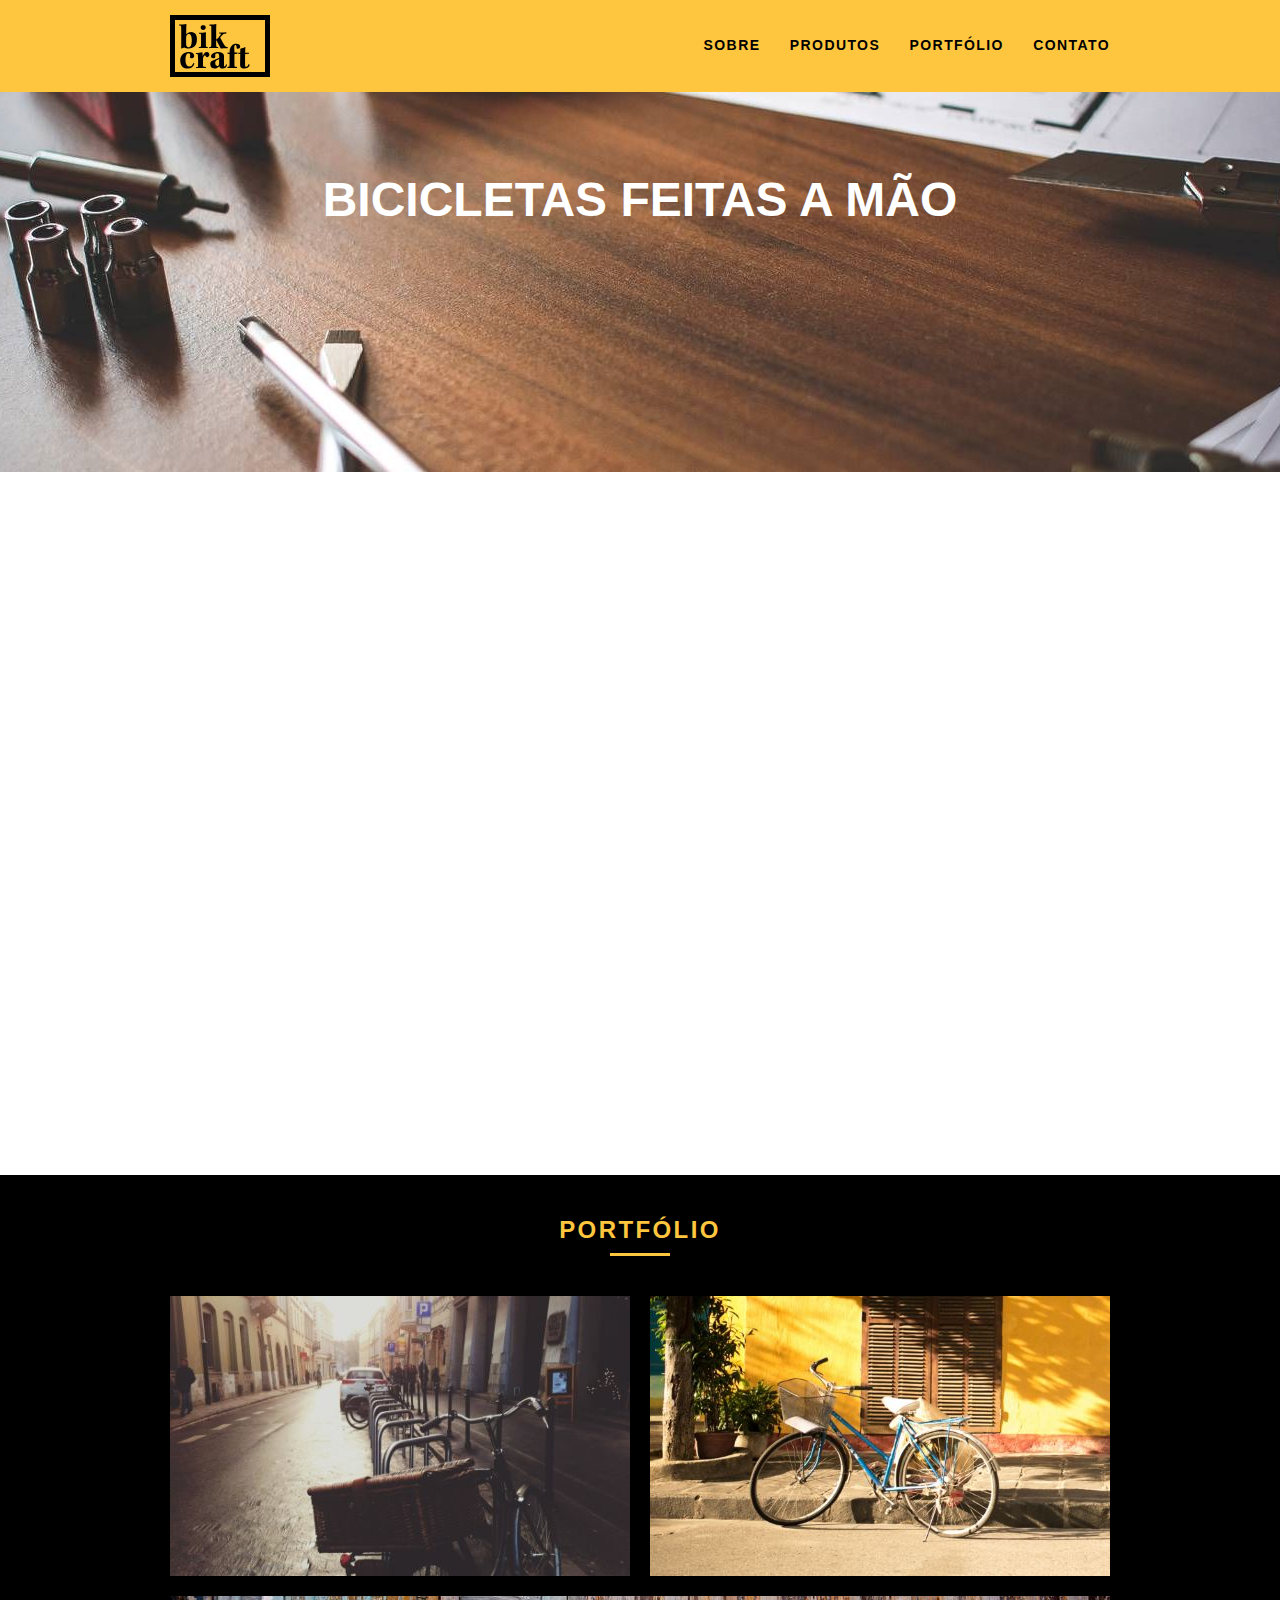
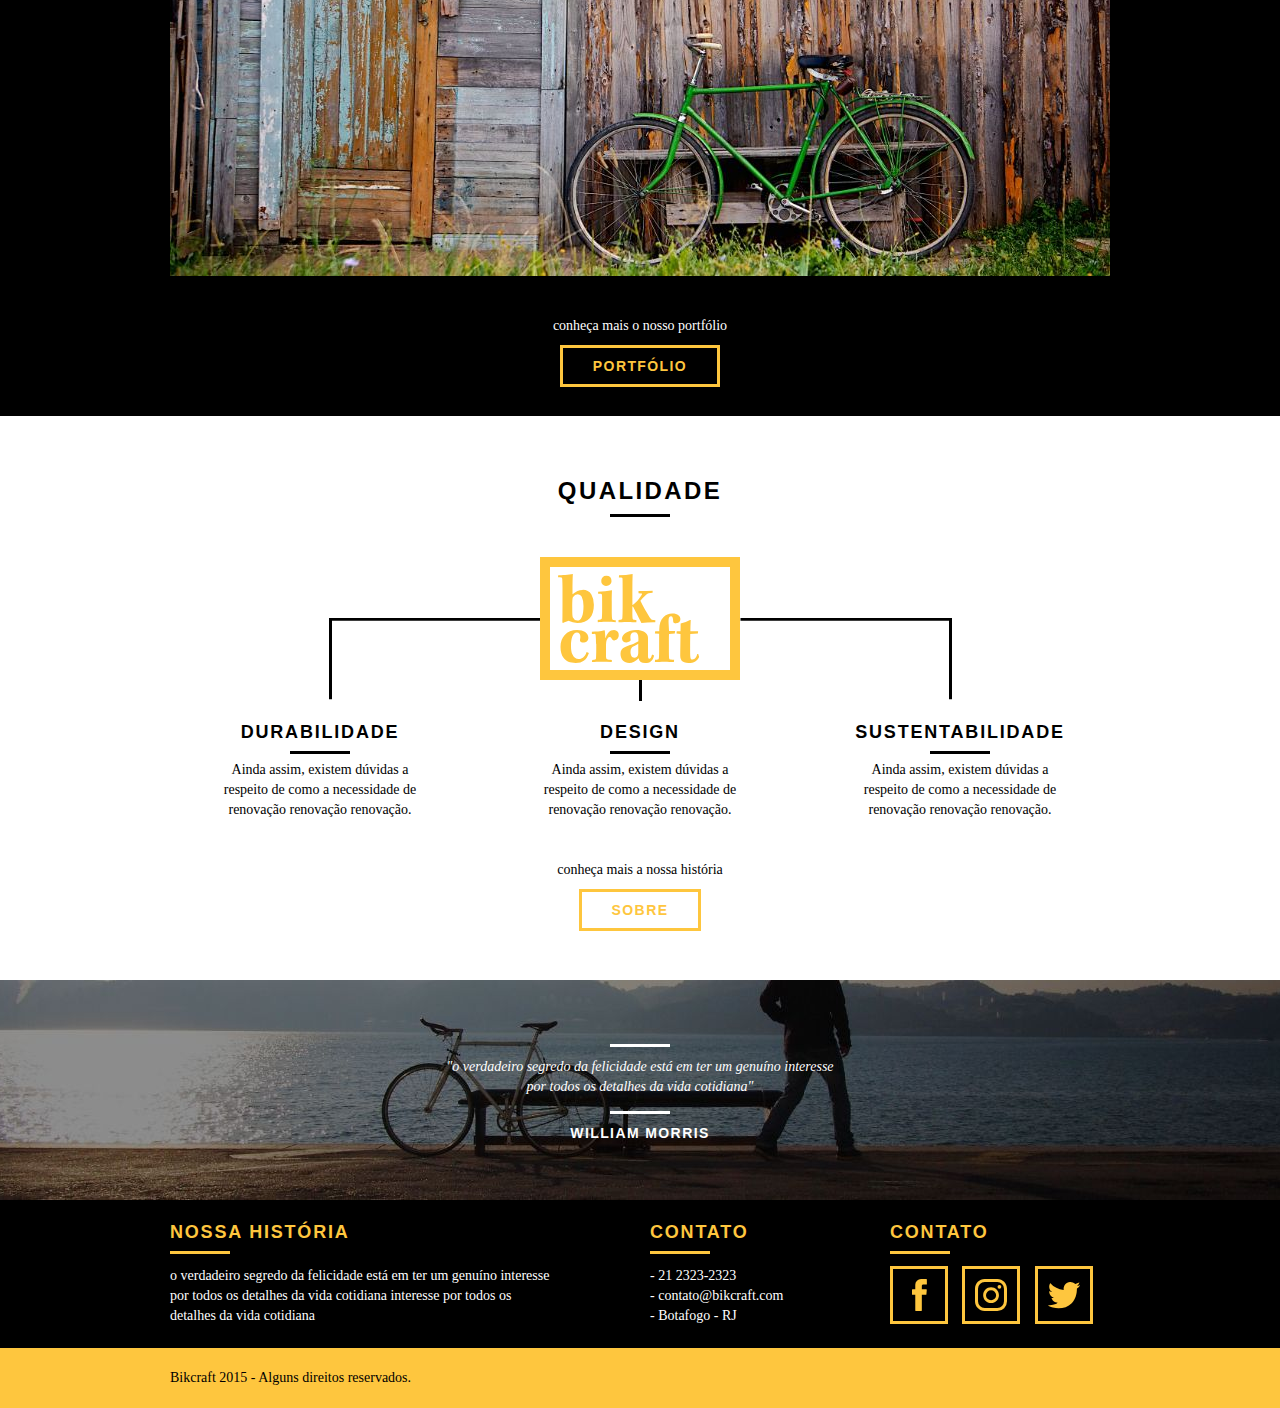
<file: index.html>
<!doctype html>

<html lang="pt-br">

	<head>
		<meta charset="utf-8">
		<title>Bikcraft - Bicicletas Personalizadas - Uberlândia MG.</title>
		<meta name="description" content="Compre a sua bicicleta personalizada na Bikcraft. Possuímos modelos Passeio, Retrô e Esporte.">

<!-- facilitar SEO, compartilhamento por link (principalmente facebook)-->
		<meta property="og:type" content="website"/>
		<meta property="og:title" content="Bikcraft - Bicicletas Personalizadas - Uberlândia MG."/>
		<meta property="og:description" content="Compre a sua bicicleta personalizada na Bikcraft. Possuímos modelos Passeio, Retrô e Esporte."/>
		<meta property="og:url" content="http://bikcraft.com"/>
		<meta property="og:image" content="http://bikcraft.com/img/og-image.png"/>
<!-- facilitar SEO, compartilhamento por link (principalmente facebook)-->

		<meta name="viewport" content="width=device-width, initial-scale=1">

		<link rel="shortcut icon" href="favicon.ico">		

		<link type="text/css" rel="stylesheet" href="css/style.css">	
		<script>document.documentElement.classList.add("js");</script>

	</head>
	
	<body> 
		
		<header class="header">
			<div class="container">
				<a href="index.html" class="grid-4">
					<img src="img/redes-sociais/bikcraft.svg" alt="Bikcraft">
				</a>
				
				<nav class="header_menu grid-12">
					<ul>
						<li><a href="sobre.html"> Sobre </a></li>
						<li><a href="produtos.html"> Produtos </a></li>
						<li><a href="portfolio.html"> Portfólio </a></li>
						<li><a href="contato.html"> Contato </a></li>
					</ul>
				</nav>			
			</div>			
		</header>
		
		<section class="introducao">
			<div class="container">
				<h1 data-anime="400" class="fadeInDown"> Bicicletas feitas a mão </h1>
				<blockquote data-anime="800" class="fadeInDown quote-externo">
					<p> "não tenha nada em sua casa que você não considere útil ou acredita ser bonito" </p>
					<cite> WILLIAM MORRIS </cite>
				</blockquote>
				<a data-anime="1200" href="produtos.html" class="btn"> Orçamento </a>
			</div>
		</section>
<!--		Fecha Introdução -->
		
		<section class="produtos container fadeInDown" data-anime="1600">
			<h2 class="subtitulo">Produtos</h2>
			
			<ul class="produtos_lista">
				<li class="grid-1-3">
					<div class="produtos_icone">
						<img src="img/produtos/passeio.svg" alt="Bikcraft Passeio">
					</div>
					<h3>Passeio</h3>
					<p>Ainda assim, existem dúvidas a respeito de como a necessidade de renovação.</p>
				</li>
			</ul>
			
			<ul class="produtos_lista">
				<li class="grid-1-3">
					<div class="produtos_icone">
						<img src="img/produtos/esporte.svg" alt="Bikcraft Esporte">
					</div>
					<h3>Esporte</h3>
					<p>Ainda assim, existem dúvidas a respeito de como a necessidade de renovação.</p>
				</li>
			</ul>
			
			<ul class="produtos_lista">
				<li class="grid-1-3">
					<div class="produtos_icone">
						<img src="img/produtos/retro.svg" alt="Bikcraft Retro">
					</div>
					<h3>Retro</h3>
					<p>Ainda assim, existem dúvidas a respeito de como a necessidade de renovação.</p>
				</li>
			</ul>
			
			<div class="call">
				<p>clique aqui e veja os detalhes dos produtos.</p>
				<a href="produtos.html" class="btn btn-preto">Produtos</a>
			</div>			
		</section>
<!--		Fecha produtos -->
		
		<section class="portfolio">
			<div class="container">
				<h2 class="subtitulo">Portfólio</h2>
				<ul class="portfolio_lista">
					<li class="grid-8"><img src="img/portfolio/retro.jpg" alt="Bicicleta Retro"></li>
					<li class="grid-8"><img src="img/portfolio/passeio.jpg" alt="Bicicleta Passeio"></li>
					<li class="grid-16"><img src="img/portfolio/esporte.jpg" alt="Bicicleta Esporte"></li>
				</ul>
				<div class="call">
					<p>conheça mais o nosso portfólio</p>
					<a href="portfolio.html" class="btn">Portfólio</a>
				</div>	
			</div>		
		</section>
		
<!--		Fim do portfólio-->
		
		<section class="qualidade container">
			<h2 class="subtitulo">Qualidade</h2>
			<img src="img/redes-sociais/bikcraft-qualidade.svg" alt="Bikcraft">
			<ul class="qualidade_lista">
				<li class="grid-1-3">
					<h3>Durabilidade</h3>
					<p>Ainda assim, existem dúvidas a respeito de como a necessidade de renovação renovação renovação.</p>
				</li>
				<li class="grid-1-3">
					<h3>Design</h3>
					<p>Ainda assim, existem dúvidas a respeito de como a necessidade de renovação renovação renovação.</p>
				</li>
				<li class="grid-1-3">
					<h3>Sustentabilidade</h3>
					<p>Ainda assim, existem dúvidas a respeito de como a necessidade de renovação renovação renovação.</p>
				</li>				
			</ul>
			<div class="call">
				<p>conheça mais a nossa história</p>
				<a href="sobre.html" class="btn btn-preto">Sobre</a>
			</div>			
		</section>
		
		<div class="quebra">
			<blockquote class="quote-externo container">
				<p> "o verdadeiro segredo da felicidade está em ter um genuíno interesse por todos os detalhes da vida cotidiana" </p>
				<cite> WILLIAM MORRIS </cite>
			</blockquote>			
		</div>
		
		<footer>
			<div class="footer">
				<div class="container">
					<div class="grid-8 footer_historia">
						<h3>Nossa História</h3>
						<p>o verdadeiro segredo da felicidade está em ter um genuíno interesse por todos os detalhes da vida cotidiana interesse por todos os detalhes da vida cotidiana</p>
					</div>
					<div class="grid-4 footer_contato">
						<h3>Contato</h3>
						<ul>
							<li>- 21 2323-2323</li>
							<li>- contato@bikcraft.com</li>
							<li>- Botafogo - RJ</li>
						</ul>
					</div>
					<div class="grid-4 footer_redes">
						<h3>Contato</h3>
						<ul>
							<li><a href="http://www.facebook.com.br" target="_blank"><img src="img/redes-sociais/facebook.svg" alt="Facebook Bikcraft"></a></li>
							<li><a href="http://www.facebook.com.br" target="_blank"><img src="img/redes-sociais/instagram.svg" alt="Instagram Bikcraft"></a></li>
							<li><a href="http://www.facebook.com.br" target="_blank"><img src="img/redes-sociais/twitter.svg" alt="Twitter Bikcraft"></a></li>
						</ul>						
					</div>
				</div>
			</div>
			
			<div class="copy">
				<div class="container">
					<p class="grid-16">Bikcraft 2015 - Alguns direitos reservados.</p>
				</div>
			</div>
		</footer>
				
		<script src="js/simple-anime.js"></script>		
		<script src="js/script.js"></script>		
	
	</body>

</html>
</file>
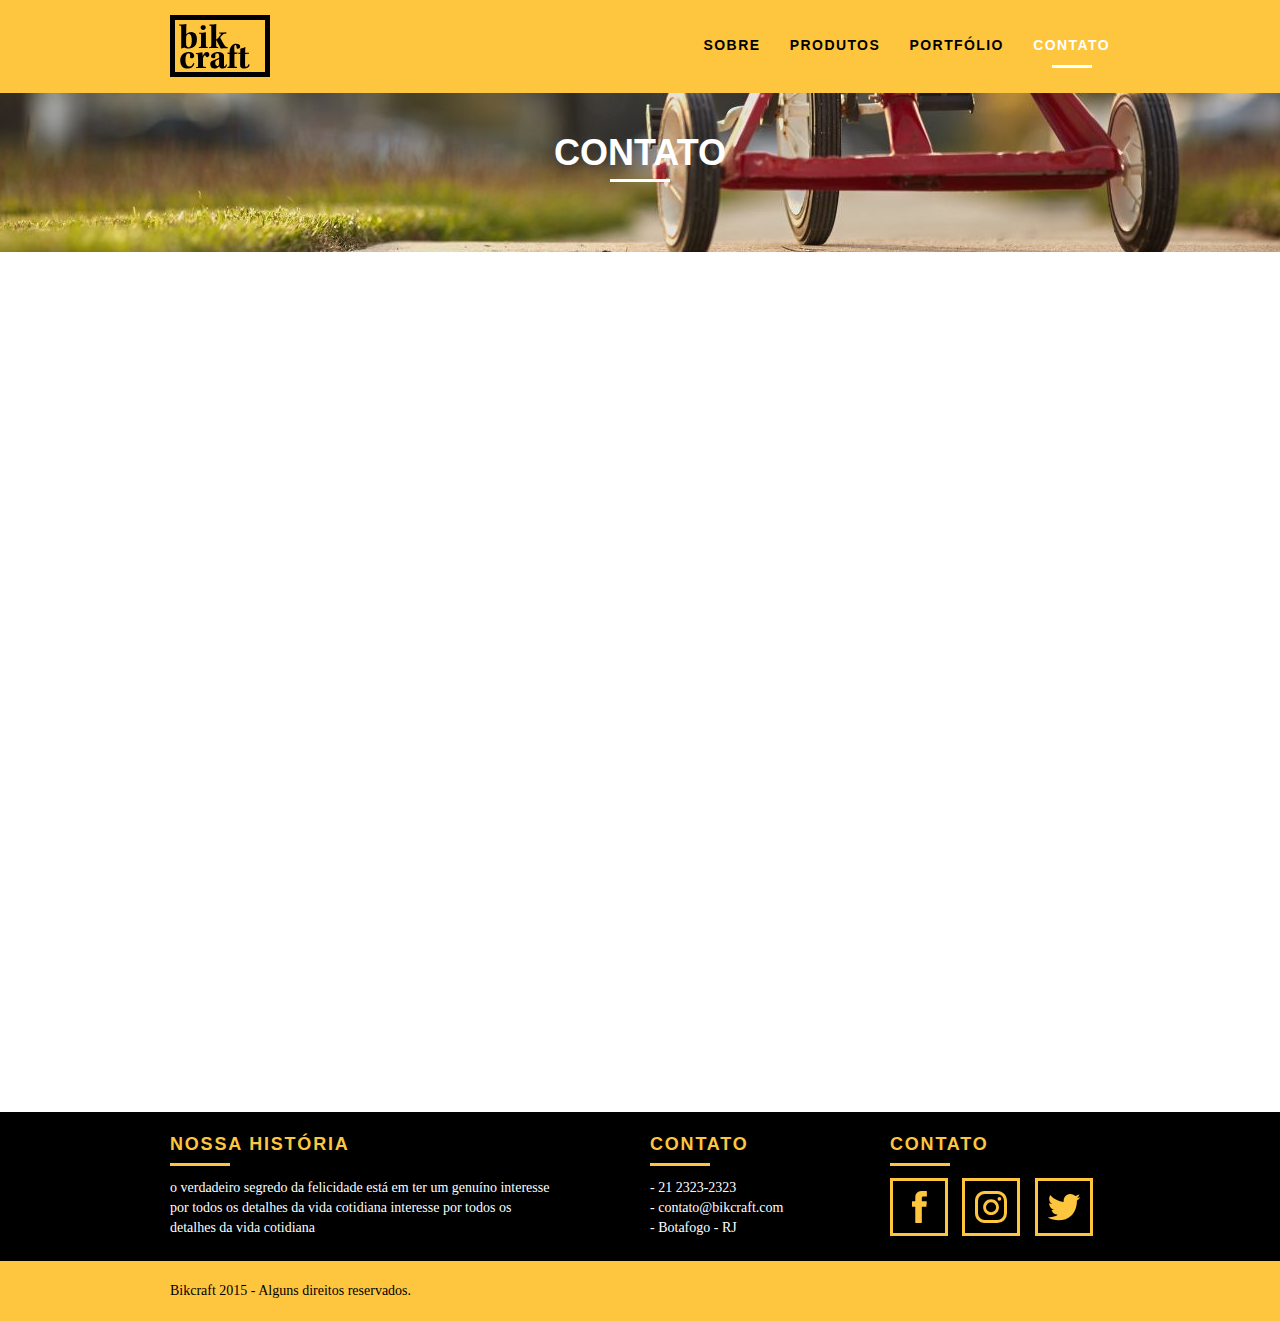
<file: contato.html>
<!doctype html>

<html lang="pt-br">

	<head>
		<meta charset="utf-8">
		<meta name="description" content="Bikcraft">
		<title>Bikcraft - Contato - 21 9999-9999</title>

		<!-- facilitar SEO, compartilhamento por link (principalmente facebook)-->
		<meta property="og:type" content="website"/>
		<meta property="og:title" content="Bikcraft - Contato - 21 9999-9999"/>
		<meta property="og:description" content="Compre a sua bicicleta personalizada na Bikcraft. Possuímos modelos Passeio, Retrô e Esporte."/>
		<meta property="og:url" content="http://bikcraft.com/contato.html"/>
		<meta property="og:image" content="http://bikcraft.com/img/og-image.png"/>
		<!-- facilitar SEO, compartilhamento por link (principalmente facebook)-->

		<meta name="viewport" content="width=device-width, initial-scale=1">

		<link rel="shortcut icon" href="favicon.ico">	


		<link type="text/css" rel="stylesheet" href="css/style.css">
		<script>document.documentElement.classList.add("js");</script>
	</head>
	
	<body>
		
		<header class="header">
			<div class="container">
				<a href="index.html" class="grid-4">
					<img src="img/redes-sociais/bikcraft.svg" alt="Bikcraft">
				</a>
				
				<nav class="header_menu grid-12">
					<ul>
						<li><a href="sobre.html"> Sobre </a></li>
						<li><a href="produtos.html"> Produtos </a></li>
						<li><a href="portfolio.html"> Portfólio </a></li>
						<li><a href="contato.html" class="menu_ativo"> Contato </a></li>
					</ul>
				</nav>			
			</div>			
		</header>
		
		<section class="introducao-interna interna_contato">
			<div class="container">
				<h1 data-anime="400" class="fadeInDown"> Contato </h1>
				<p data-anime="800" class="fadeInDown">Tire as suas dúvidas com a gente.</p>				
			</div>
		</section>
<!--		Fecha Introdução -->
<!--		Formulário -->
		<section class="contato container fadeInDown" data-anime="1200">			
			<form id="form_orcamento" method="post" action="./enviar.php" class="contato_form grid-8 formphp">
			<!-- ou action="./enviar-sendgrid.php"-->
				<label for="nome">Nome</label>
				<input type="text" id="nome" name="nome" required>
				<label for="email">E-mail</label>
				<input type="email" id="email" name="email" required>
				<label for="telefone">Telefone</label>
				<input type="text" id="telefone" name="telefone">

				<label class="nao-aparece">Se você não é um robô, deixe em branco.</label>
				<input type="text" class="nao-aparece" name="leaveblank"> 
				<label class="nao-aparece">Se você não é um robô, não mude este campo.</label>
				<input type="text" class="nao-aparece" name="dontchange" value="http://"> 

				<label for="mensagem">Mensagem</label>
				<textarea id="mensagem" name="mensagem" required></textarea>
				<button id="enviar" name="enviar" type="submit" class="btn btn-preto">Enviar</button>
			</form>
			<div class="contato_dados grid-8">
				<h3>Dados</h3>
				<span>+55 21 2323-2323</span>
				<span>orcamento@bikcraft.com</span>
				<span>Rua Ali Perto - Botafogo</span>
				<span>Rio de Janeiro - RJ - Brasil</span>
				<h3>Redes Sociais</h3>
				<ul>
					<li><a href="http://www.facebook.com.br" target="_blank"><img src="img/redes-sociais/facebook.svg" alt="Facebook Bikcraft"></a></li>
					<li><a href="http://www.facebook.com.br" target="_blank"><img src="img/redes-sociais/instagram.svg" alt="Instagram Bikcraft"></a></li>
					<li><a href="http://www.facebook.com.br" target="_blank"><img src="img/redes-sociais/twitter.svg" alt="Twitter Bikcraft"></a></li>
				</ul>							
			</div>
		</section>
<!--		Fecha formulário-->
<!--		Mapa-->
		
		<section class="container contato_mapa fadeInDown" data-anime="1600">
			<a href="http://google.com" target="_blank" class="grid-16"><img src="img/endereço-bikcraft.jpg" alt="Endereço Bikcraft"></a>
		</section>
				  
		
<!--	Início Footer	-->	
		
		<footer>
			<div class="footer">
				<div class="container">
					<div class="grid-8 footer_historia">
						<h3>Nossa História</h3>
						<p>o verdadeiro segredo da felicidade está em ter um genuíno interesse por todos os detalhes da vida cotidiana interesse por todos os detalhes da vida cotidiana</p>
					</div>
					<div class="grid-4 footer_contato">
						<h3>Contato</h3>
						<ul>
							<li>- 21 2323-2323</li>
							<li>- contato@bikcraft.com</li>
							<li>- Botafogo - RJ</li>
						</ul>
					</div>
					<div class="grid-4 footer_redes">
						<h3>Contato</h3>
						<ul>
							<li><a href="http://www.facebook.com.br" target="_blank"><img src="img/redes-sociais/facebook.svg" alt="Facebook Bikcraft"></a></li>
							<li><a href="http://www.facebook.com.br" target="_blank"><img src="img/redes-sociais/instagram.svg" alt="Instagram Bikcraft"></a></li>
							<li><a href="http://www.facebook.com.br" target="_blank"><img src="img/redes-sociais/twitter.svg" alt="Twitter Bikcraft"></a></li>
						</ul>						
					</div>
				</div>
			</div>
			
			<div class="copy">
				<div class="container">
					<p class="grid-16">Bikcraft 2015 - Alguns direitos reservados.</p>
				</div>
			</div>
		</footer>	

		<script src="js/simple-anime.js"></script>		
		<script src="js/simple-form.js"></script>		
		<script src="js/script.js"></script>	

	</body>
</html>
</file>
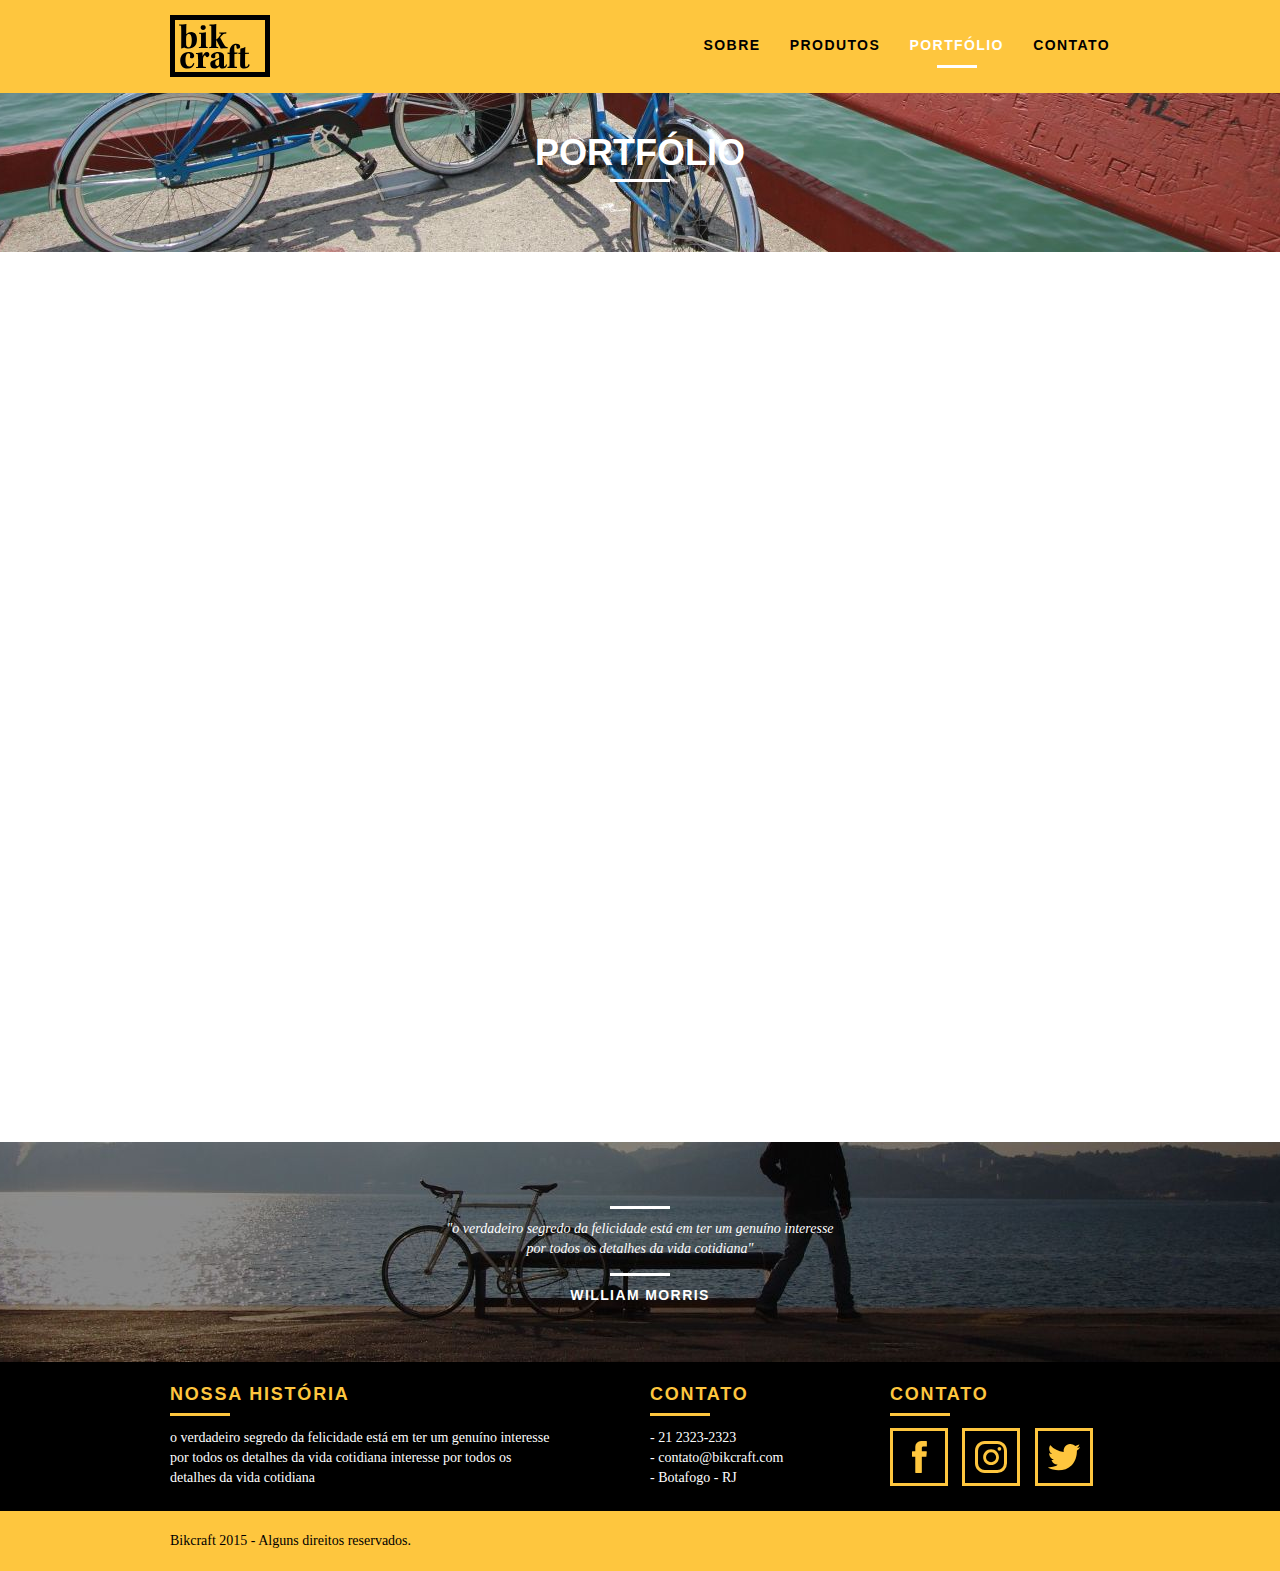
<file: portfolio.html>
<!doctype html>

<html lang="pt-br">

	<head>
		<meta charset="utf-8">
		<meta name="description" content="Bikcraft">
		<title> Bikcraft - Conheça o Portfólio de clientes. </title>

		<!-- facilitar SEO, compartilhamento por link (principalmente facebook)-->
		<meta property="og:type" content="website"/>
		<meta property="og:title" content="Bikcraft - Conheça o Portfólio de clientes."/>
		<meta property="og:description" content="Compre a sua bicicleta personalizada na Bikcraft. Possuímos modelos Passeio, Retrô e Esporte."/>
		<meta property="og:url" content="http://bikcraft.com/portfolio.html"/>
		<meta property="og:image" content="http://bikcraft.com/img/og-image.png"/>
		<!-- facilitar SEO, compartilhamento por link (principalmente facebook)-->

		<meta name="viewport" content="width=device-width, initial-scale=1">

		<link rel="shortcut icon" href="favicon.ico">	

		<link type="text/css" rel="stylesheet" href="css/style.css">	
		<script>document.documentElement.classList.add("js");</script>

	</head>
	
	<body>
		
		<header class="header">
			<div class="container">
				<a href="index.html" class="grid-4">
					<img src="img/redes-sociais/bikcraft.svg" alt="Bikcraft">
				</a>
				
				<nav class="header_menu grid-12">
					<ul>
						<li><a href="sobre.html"> Sobre </a></li>
						<li><a href="produtos.html"> Produtos </a></li>
						<li><a href="portfolio.html" class="menu_ativo"> Portfólio </a></li>
						<li><a href="contato.html"> Contato </a></li>
					</ul>
				</nav>			
			</div>			
		</header>
		
		<section class="introducao-interna interna_portfolio">
			<div class="container">
				<h1 data-anime="400" class="fadeInDown"> Portfólio </h1>
				<p data-anime="800" class="fadeInDown">conheça os projetos que amamos mostrar</p>				
			</div>
		</section>
<!--		Fecha Introdução -->
		
		<section class="container fadeInDown" data-slide="quote" data-anime="1200">

			<blockquote class="quote-portfolio">
					<p>"No mundo atual, a contínua expansão de nossa atividade cumpre um papel essencial na formulação da gestão inovadora da qual fazemos parte."</p>
					<cite>Bárbara Moss</cite>
			</blockquote>	

			<blockquote class="quote-portfolio">
				<p>"Nada melhor do que dar um rolê com a minha Bikcraft na orla. Essa é a minha companheira mais fiel, nunca me traiu e está sempre a minha disposição."</p>
				<cite>Jhony Rato</cite>
			</blockquote>	

				<blockquote class="quote-portfolio">
				<p>"Aqueles que ainda não possuem uma Bikcraft, não sabem o que estão perdendo. A precisão é absurda e a velocidade transcedental. Nunca vi nada igual."</p>
				<cite>Bernardo</cite>
			</blockquote>	

		</section>
		
		<section class="portfolio fadeInDown" data-anime="1600">
			<div class="container" data-slide="portfolio">
				<ul class="portfolio_lista">
					<li class="grid-8"><img src="img/portfolio/retro.jpg" alt="Bicicleta Retro"></li>
					<li class="grid-8"><img src="img/portfolio/passeio.jpg" alt="Bicicleta Passeio"></li>
					<li class="grid-16"><img src="img/portfolio/esporte.jpg" alt="Bicicleta Esporte"></li>
				</ul>
				<ul class="portfolio_lista">
					<li class="grid-8"><img src="img/portfolio/passeio.jpg" alt="Bicicleta Passeio"></li>
					<li class="grid-8"><img src="img/portfolio/retro.jpg" alt="Bicicleta Retro"></li>					
					<li class="grid-16"><img src="img/portfolio/esporte.jpg" alt="Bicicleta Esporte"></li>
				</ul>
			</div>		
		</section>
		
<!--		Fim do portfólio-->
		
		<div class="quebra">
			<blockquote class="quote-externo container">
				<p> "o verdadeiro segredo da felicidade está em ter um genuíno interesse por todos os detalhes da vida cotidiana" </p>
				<cite> WILLIAM MORRIS </cite>
			</blockquote>			
		</div>
		
		<footer>
			<div class="footer">
				<div class="container">
					<div class="grid-8 footer_historia">
						<h3>Nossa História</h3>
						<p>o verdadeiro segredo da felicidade está em ter um genuíno interesse por todos os detalhes da vida cotidiana interesse por todos os detalhes da vida cotidiana</p>
					</div>
					<div class="grid-4 footer_contato">
						<h3>Contato</h3>
						<ul>
							<li>- 21 2323-2323</li>
							<li>- contato@bikcraft.com</li>
							<li>- Botafogo - RJ</li>
						</ul>
					</div>
					<div class="grid-4 footer_redes">
						<h3>Contato</h3>
						<ul>
							<li><a href="http://www.facebook.com.br" target="_blank"><img src="img/redes-sociais/facebook.svg" alt="Facebook Bikcraft"></a></li>
							<li><a href="http://www.facebook.com.br" target="_blank"><img src="img/redes-sociais/instagram.svg" alt="Instagram Bikcraft"></a></li>
							<li><a href="http://www.facebook.com.br" target="_blank"><img src="img/redes-sociais/twitter.svg" alt="Twitter Bikcraft"></a></li>
						</ul>						
					</div>
				</div>
			</div>
			
			<div class="copy">
				<div class="container">
					<p class="grid-16">Bikcraft 2015 - Alguns direitos reservados.</p>
				</div>
			</div>
		</footer>

		<script src="js/simple-anime.js"></script>	
		<script src="js/simple-slide.js"></script>		
		<script src="js/script.js"></script>		
	
	</body>

</html>
</file>
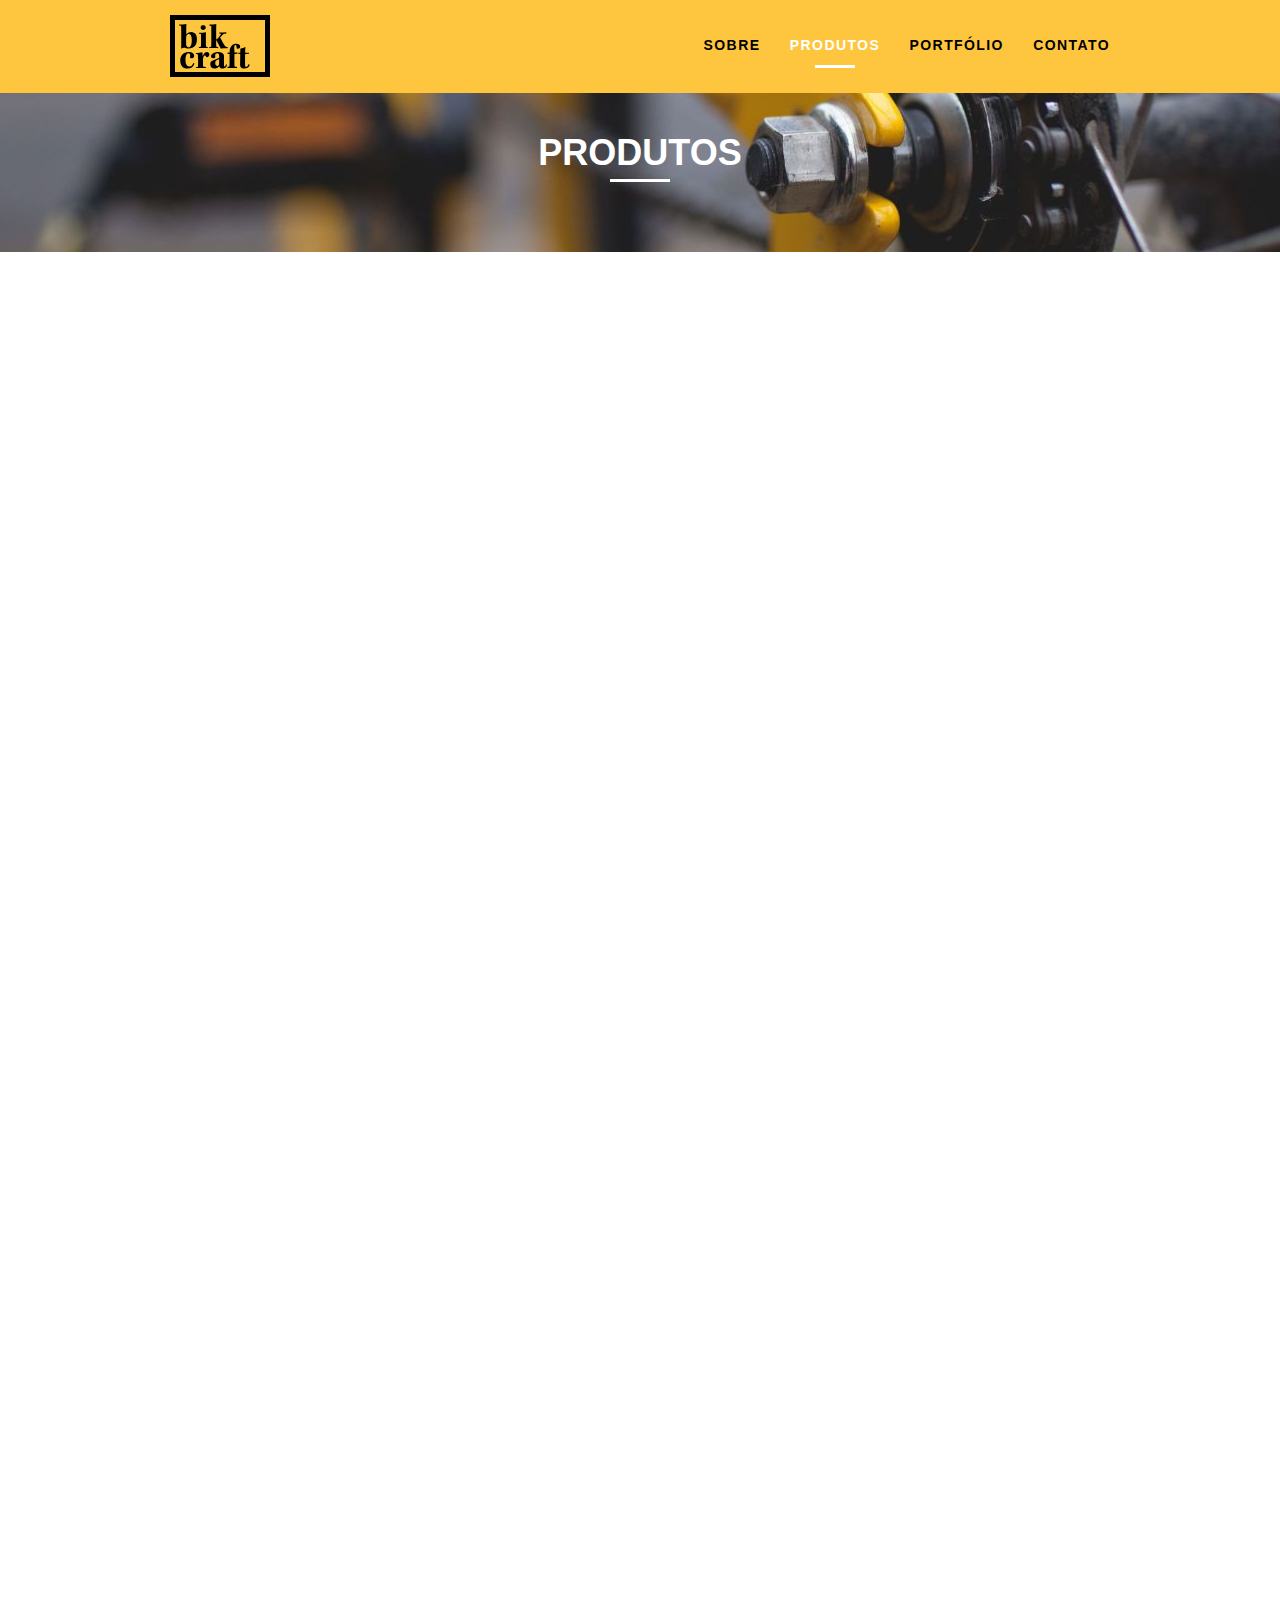
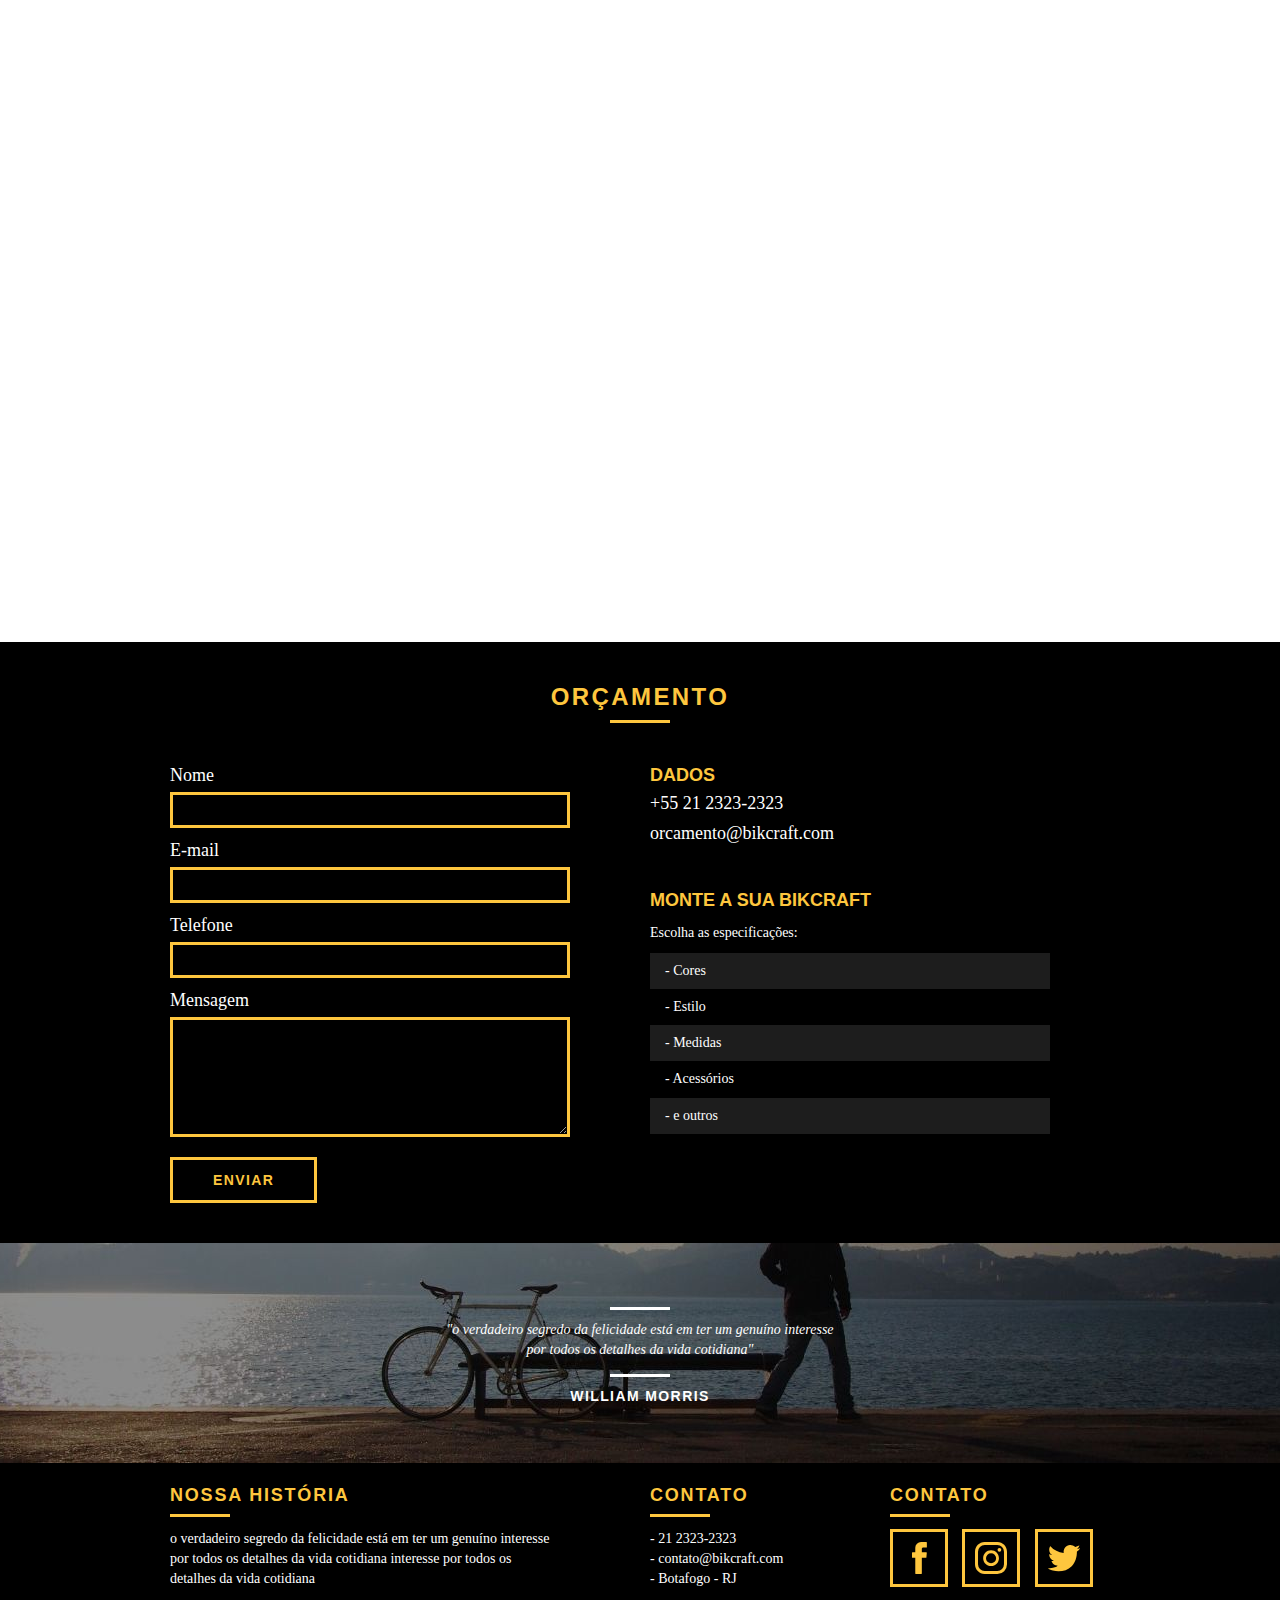
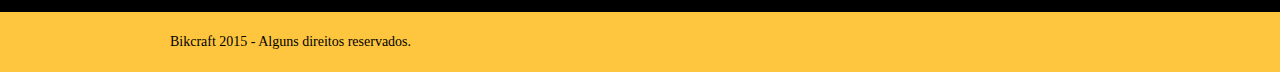
<file: produtos.html>
<!doctype html>

<html lang="pt-br">

	<head>
		<meta charset="utf-8">
		<meta name="description" content="Bikcraft">
		<title>Bikcraft - Conheça as linhas Passeio, Retrô e Esporte.</title>

		<!-- facilitar SEO, compartilhamento por link (principalmente facebook)-->
		<meta property="og:type" content="website"/>
		<meta property="og:title" content="Bikcraft - Conheça as linhas Passeio, Retrô e Esporte."/>
		<meta property="og:description" content="Compre a sua bicicleta personalizada na Bikcraft. Possuímos modelos Passeio, Retrô e Esporte."/>
		<meta property="og:url" content="http://bikcraft.com/produtos.html"/>
		<meta property="og:image" content="http://bikcraft.com/img/og-image.png"/>
		<!-- facilitar SEO, compartilhamento por link (principalmente facebook)-->

		<meta name="viewport" content="width=device-width, initial-scale=1">

		<link rel="shortcut icon" href="favicon.ico">	
		
		<link type="text/css" rel="stylesheet" href="css/style.css">
		<script>document.documentElement.classList.add("js");</script>
	</head>
	
	<body>
		
		<header class="header">
			<div class="container">
				<a href="index.html" class="grid-4">
					<img src="img/redes-sociais/bikcraft.svg" alt="Bikcraft">
				</a>
				
				<nav class="header_menu grid-12">
					<ul>
						<li><a href="sobre.html"> Sobre </a></li>
						<li><a href="produtos.html" class="menu_ativo"> Produtos </a></li>
						<li><a href="portfolio.html"> Portfólio </a></li>
						<li><a href="contato.html"> Contato </a></li>
					</ul>
				</nav>			
			</div>			
		</header>
		
		<section class="introducao-interna interna_produtos">
			<div class="container">
				<h1 data-anime="400" class="fadeInDown"> Produtos </h1>
				<p data-anime="800" class="fadeInDown">conheça todos os nossos produtos</p>				
			</div>
		</section>
<!--		Fecha Introdução -->
<!--		Abre produtos -->
		<section class="container produtos_item fadeInDown" data-anime="1200">
			<div class="grid-11">
				<img src="img/produtos/bikcraft-passeio-1.jpg" alt="Produtos Passeio Bikcraft">
				<h2>Passeio</h2>
			</div>
			<div class="grid-5 produtos_icone">
				<img src="img/produtos/passeio.svg" alt="ícone Passeio Bikcraft">
			</div>
			<div class="grid-8">
				<img src="img/produtos/bikcraft-passeio-2.jpg" alt="Produtos Passeio Bikcraft">
			</div>
			<div class="grid-8 produtos_info">
				<p>No mundo atual, a contínua expansão de nossa atividade cumpre um papel essencial na fórmula da gestão inovadora da qual fazemos parte inovadora da qual fazemos parte.</p>
				<ul>
					<li>Conforto</li>
					<li>Velocidade</li>
					<li>Design</li>
					<li>Versatilidade</li>
				</ul>
			</div>
		</section>
			
		<section class="container produtos_item fadeInDown" data-anime="1600">
			<div class="grid-11">
				<img src="img/produtos/bikcraft-esporte-1.jpg" alt="Produtos Esporte Bikcraft">
				<h2>Esporte</h2>
			</div>
			<div class="grid-5 produtos_icone">
				<img src="img/produtos/esporte.svg" alt="ícone Esporte Bikcraft">
			</div>
			<div class="grid-8">
				<img src="img/produtos/bikcraft-esporte-2.jpg" alt="Produtos Esporte Bikcraft">
			</div>
			<div class="grid-8 produtos_info">
				<p>No mundo atual, a contínua expansão de nossa atividade cumpre um papel essencial na fórmula da gestão inovadora da qual fazemos parte inovadora da qual fazemos parte.</p>
				<ul>
					<li>Conforto</li>
					<li>Velocidade</li>
					<li>Design</li>
					<li>Versatilidade</li>
				</ul>
			</div>
		</section>	
			
		<section class="container produtos_item fadeInDown" data-anime="2000">	
			<div class="grid-11">
				<img src="img/produtos/bikcraft-retro-1.jpg" alt="Produtos Retro Bikcraft">
				<h2>Retro</h2>
			</div>
			<div class="grid-5 produtos_icone">
				<img src="img/produtos/retro.svg" alt="ícone Retro Bikcraft">
			</div>
			<div class="grid-8">
				<img src="img/produtos/bikcraft-retro-2.jpg" alt="Produtos Retro Bikcraft">
			</div>
			<div class="grid-8 produtos_info">
				<p>No mundo atual, a contínua expansão de nossa atividade cumpre um papel essencial na fórmula da gestão inovadora da qual fazemos parte inovadora da qual fazemos parte.</p>
				<ul>
					<li>Conforto</li>
					<li>Velocidade</li>
					<li>Design</li>
					<li>Versatilidade</li>
				</ul>
			</div>			
		</section>
<!--		Fecha produtos-->
		
		<section class="orcamento">
			<div class="container">
				<h2 class="subtitulo">Orçamento</h2>

				<form id="form_orcamento" method="post" action="./enviar.php" class="form grid-8 formphp">
					<!-- ou action="./enviar-sendgrid.php"-->
					<label for="nome">Nome</label>
					<input type="text" id="nome" name="nome" required>
					<label for="email">E-mail</label>
					<input type="email" id="email" name="email" required>
					<label for="telefone">Telefone</label>
					<input type="text" id="telefone" name="telefone">
	
					<label class="nao-aparece">Se você não é um robô, deixe em branco.</label>
					<input type="text" class="nao-aparece" name="leaveblank"> 
					<label class="nao-aparece">Se você não é um robô, não mude este campo.</label>
					<input type="text" class="nao-aparece" name="dontchange" value="http://"> 
	
					<label for="mensagem">Mensagem</label>
					<textarea id="mensagem" name="mensagem" required></textarea>
					<button id="enviar" name="enviar" type="submit" class="btn">Enviar</button>
				</form>
				
				<div class="orcamento_dados grid-8">
					<h3>Dados</h3>
					<span>+55 21 2323-2323</span>
					<span>orcamento@bikcraft.com</span>
					<h3>Monte a sua Bikcraft</h3>
					<p>Escolha as especificações:</p>
					<ul>
						<li>- Cores</li>
						<li>- Estilo</li>
						<li>- Medidas</li>
						<li>- Acessórios</li>
						<li>- e outros</li>
					</ul>					
				</div>
			</div>
		</section>
		
<!--	Início Footer	-->	
		<div class="quebra">
			<blockquote class="quote-externo container">
				<p> "o verdadeiro segredo da felicidade está em ter um genuíno interesse por todos os detalhes da vida cotidiana" </p>
				<cite> WILLIAM MORRIS </cite>
			</blockquote>			
		</div>
		
		<footer>
			<div class="footer">
				<div class="container">
					<div class="grid-8 footer_historia">
						<h3>Nossa História</h3>
						<p>o verdadeiro segredo da felicidade está em ter um genuíno interesse por todos os detalhes da vida cotidiana interesse por todos os detalhes da vida cotidiana</p>
					</div>
					<div class="grid-4 footer_contato">
						<h3>Contato</h3>
						<ul>
							<li>- 21 2323-2323</li>
							<li>- contato@bikcraft.com</li>
							<li>- Botafogo - RJ</li>
						</ul>
					</div>
					<div class="grid-4 footer_redes">
						<h3>Contato</h3>
						<ul>
							<li><a href="http://www.facebook.com.br" target="_blank"><img src="img/redes-sociais/facebook.svg" alt="Facebook Bikcraft"></a></li>
							<li><a href="http://www.facebook.com.br" target="_blank"><img src="img/redes-sociais/instagram.svg" alt="Instagram Bikcraft"></a></li>
							<li><a href="http://www.facebook.com.br" target="_blank"><img src="img/redes-sociais/twitter.svg" alt="Twitter Bikcraft"></a></li>
						</ul>						
					</div>
				</div>
			</div>
			
			<div class="copy">
				<div class="container">
					<p class="grid-16">Bikcraft 2015 - Alguns direitos reservados.</p>
				</div>
			</div>
		</footer>
		
		<script src="js/simple-anime.js"></script>		
		<script src="js/simple-form.js"></script>		
		<script src="js/script.js"></script>	
		
	
	</body>

</html>
</file>
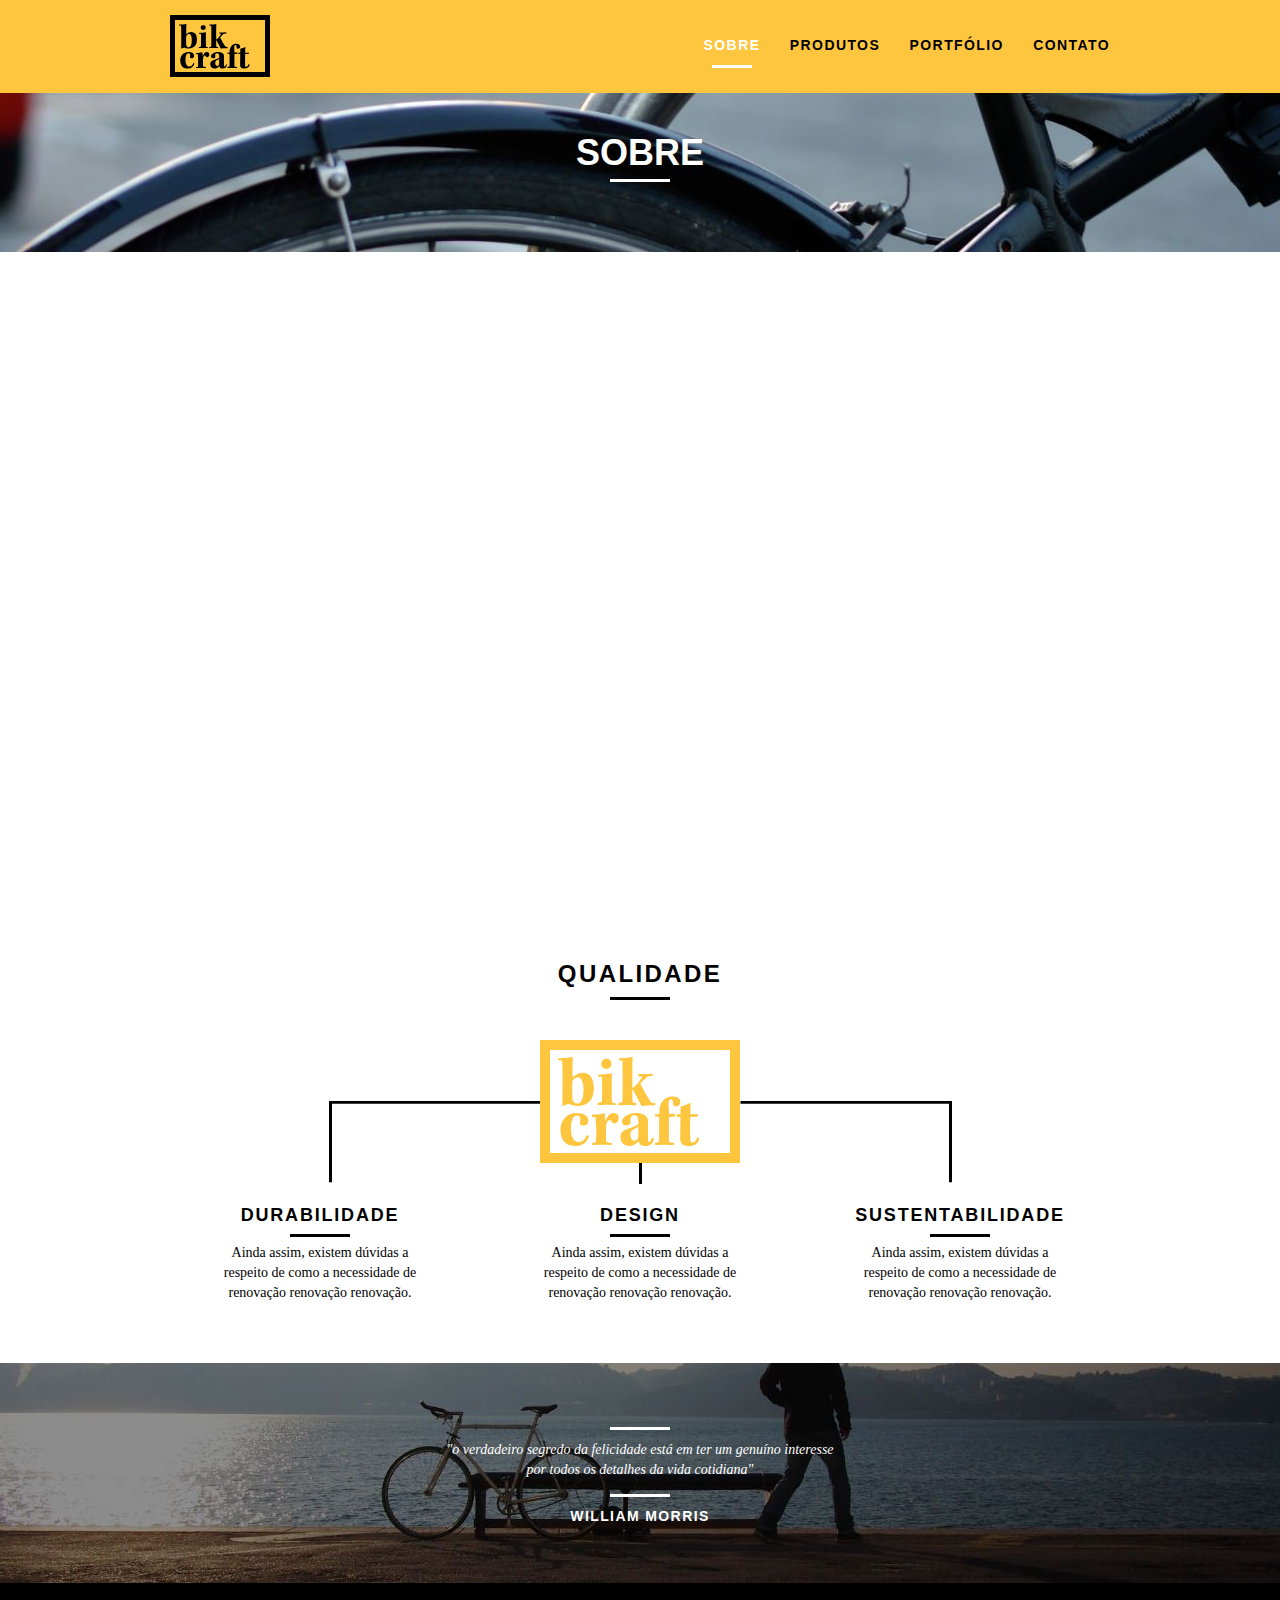
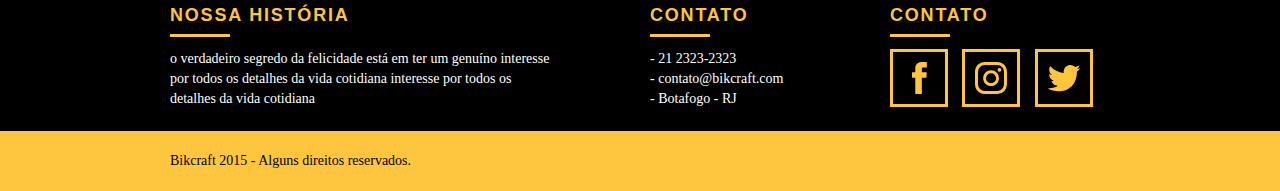
<file: sobre.html>
<!doctype html>

<html lang="pt-br">

	<head>
		<meta charset="utf-8">
		<meta name="description" content="Bikcraft">
		<title>Bikcraft - Saiba mais sobre a gente.</title>
		
		<!-- facilitar SEO, compartilhamento por link (principalmente facebook)-->
		<meta property="og:type" content="website"/>
		<meta property="og:title" content="Bikcraft - Saiba mais sobre a gente."/>
		<meta property="og:description" content="Compre a sua bicicleta personalizada na Bikcraft. Possuímos modelos Passeio, Retrô e Esporte."/>
		<meta property="og:url" content="http://bikcraft.com/sobre.html"/>
		<meta property="og:image" content="http://bikcraft.com/img/og-image.png"/>
		<!-- facilitar SEO, compartilhamento por link (principalmente facebook)-->

		<meta name="viewport" content="width=device-width, initial-scale=1">

		<link rel="shortcut icon" href="favicon.ico">	

		<link type="text/css" rel="stylesheet" href="css/style.css">
		<script>document.documentElement.classList.add("js");</script>
	</head>
	
	<body>
		
		<header class="header">
			<div class="container">
				<a href="index.html" class="grid-4">
					<img src="img/redes-sociais/bikcraft.svg" alt="Bikcraft">
				</a>
				
				<nav class="header_menu grid-12">
					<ul>
						<li><a href="sobre.html" class="menu_ativo"> Sobre </a></li>
						<li><a href="produtos.html"> Produtos </a></li>
						<li><a href="portfolio.html"> Portfólio </a></li>
						<li><a href="contato.html"> Contato </a></li>
					</ul>
				</nav>			
			</div>			
		</header>
		
		<section class="introducao-interna interna_sobre">
			<div class="container">
				<h1 data-anime="400" class="fadeInDown"> Sobre </h1>
				<p data-anime="800" class="fadeInDown">conheça mais sobre a Bikcraft</p>				
			</div>
		</section>
<!--		Fecha Introdução -->
		
		<section class="missao_sobre container fadeInDown" data-anime="1200">
			<div class="grid-10">
				<h2 class="subtitulo-interno">História, Missão e Visão</h2>
				<p>No mundo atual, a contínua expansão de nossa atividade cumpre um papel essencial na formulação da gestão inovadora da qual fazemos parte da qual fazemos parte.</p>
				<p>No mundo atual, a contínua expansão de nossa atividade cumpre um papel essencial na formulação da gestão inovadora da qual fazemos parte da qual fazemos parte.</p>
			</div>
			<div class="grid-6">
				<h2 class="subtitulo-interno">Valores</h2>
				<ul>
					<li>- Qualidade no processo com</li>
					<li>- Foco no cliente sem perder a</li>
					<li>- Diversão, preservando a</li>
					<li>- Natureza com sustentabilidade</li>
				</ul>
			</div>
			
			<div class="grid-16 foto-equipe">
				<img src="img/foto-equipe.jpg" alt="Equipe Bikcraft">
			</div>
			
		</section>
		
		
<!--		Início qualidade-->
		<section class="qualidade container">
			<h2 class="subtitulo">Qualidade</h2>
			<img src="img/redes-sociais/bikcraft-qualidade.svg" alt="Bikcraft">
			<ul class="qualidade_lista">
				<li class="grid-1-3">
					<h3>Durabilidade</h3>
					<p>Ainda assim, existem dúvidas a respeito de como a necessidade de renovação renovação renovação.</p>
				</li>
				<li class="grid-1-3">
					<h3>Design</h3>
					<p>Ainda assim, existem dúvidas a respeito de como a necessidade de renovação renovação renovação.</p>
				</li>
				<li class="grid-1-3">
					<h3>Sustentabilidade</h3>
					<p>Ainda assim, existem dúvidas a respeito de como a necessidade de renovação renovação renovação.</p>
				</li>				
			</ul>		
		</section>
<!--	Fim Qualidade	-->
<!--	Início Footer	-->	
		<div class="quebra">
			<blockquote class="quote-externo container">
				<p> "o verdadeiro segredo da felicidade está em ter um genuíno interesse por todos os detalhes da vida cotidiana" </p>
				<cite> WILLIAM MORRIS </cite>
			</blockquote>			
		</div>
		
		<footer>
			<div class="footer">
				<div class="container">
					<div class="grid-8 footer_historia">
						<h3>Nossa História</h3>
						<p>o verdadeiro segredo da felicidade está em ter um genuíno interesse por todos os detalhes da vida cotidiana interesse por todos os detalhes da vida cotidiana</p>
					</div>
					<div class="grid-4 footer_contato">
						<h3>Contato</h3>
						<ul>
							<li>- 21 2323-2323</li>
							<li>- contato@bikcraft.com</li>
							<li>- Botafogo - RJ</li>
						</ul>
					</div>
					<div class="grid-4 footer_redes">
						<h3>Contato</h3>
						<ul>
							<li><a href="http://www.facebook.com.br" target="_blank"><img src="img/redes-sociais/facebook.svg" alt="Facebook Bikcraft"></a></li>
							<li><a href="http://www.facebook.com.br" target="_blank"><img src="img/redes-sociais/instagram.svg" alt="Instagram Bikcraft"></a></li>
							<li><a href="http://www.facebook.com.br" target="_blank"><img src="img/redes-sociais/twitter.svg" alt="Twitter Bikcraft"></a></li>
						</ul>						
					</div>
				</div>
			</div>
			
			<div class="copy">
				<div class="container">
					<p class="grid-16">Bikcraft 2015 - Alguns direitos reservados.</p>
				</div>
			</div>
		</footer>
		
		<script src="js/simple-anime.js"></script>		
		<script src="js/script.js"></script>	
		
	
	</body>

</html>
</file>
<file: css/style.css>
html{line-height:1.15;-webkit-text-size-adjust:100%}body{margin:0}main{display:block}h1{font-size:2em;margin:.67em 0}hr{box-sizing:content-box;height:0;overflow:visible}pre{font-family:monospace,monospace;font-size:1em}a{background-color:transparent}abbr[title]{border-bottom:none;text-decoration:underline;text-decoration:underline dotted}b,strong{font-weight:bolder}code,kbd,samp{font-family:monospace,monospace;font-size:1em}small{font-size:80%}sub,sup{font-size:75%;line-height:0;position:relative;vertical-align:baseline}sub{bottom:-.25em}sup{top:-.5em}img{border-style:none}button,input,optgroup,select,textarea{font-family:inherit;font-size:100%;line-height:1.15;margin:0}button,input{overflow:visible}button,select{text-transform:none}button,[type="button"],[type="reset"],[type="submit"]{-webkit-appearance:button}button::-moz-focus-inner,[type="button"]::-moz-focus-inner,[type="reset"]::-moz-focus-inner,[type="submit"]::-moz-focus-inner{border-style:none;padding:0}button:-moz-focusring,[type="button"]:-moz-focusring,[type="reset"]:-moz-focusring,[type="submit"]:-moz-focusring{outline:1px dotted ButtonText}fieldset{padding:.35em .75em .625em}legend{box-sizing:border-box;color:inherit;display:table;max-width:100%;padding:0;white-space:normal}progress{vertical-align:baseline}textarea{overflow:auto}[type="checkbox"],[type="radio"]{box-sizing:border-box;padding:0}[type="number"]::-webkit-inner-spin-button,[type="number"]::-webkit-outer-spin-button{height:auto}[type="search"]{-webkit-appearance:textfield;outline-offset:-2px}[type="search"]::-webkit-search-decoration{-webkit-appearance:none}::-webkit-file-upload-button{-webkit-appearance:button;font:inherit}details{display:block}summary{display:list-item}template{display:none}[hidden]{display:none}a{text-decoration:none}ol,ul{list-style:none}html,body,div,span,iframe,h1,h2,h3,h4,h5,h6,p,blockquote,a,em,img,dl,dt,dd,ol,ul,li,fieldset,form,label,legend,article,footer,header,nav,section,main{margin:0;padding:0;border:0;vertical-align:baseline}h1,h2,h3,h4,h5,h6,p,a,ul{font-size:1em;font-weight:400}*,:before,:after{-webkit-box-sizing:border-box;-moz-box-sizing:border-box;box-sizing:border-box}.container{width:960px;margin:0 auto;padding:0;position:relative}.container:after,.container:before{content:" ";display:table}.container:after{clear:both}.grid-1,.grid-2,.grid-3,.grid-4,.grid-5,.grid-6,.grid-7,.grid-8,.grid-9,.grid-10,.grid-11,.grid-12,.grid-13,.grid-14,.grid-15,.grid-16,.grid-1-3{float:left;margin-left:10px;margin-right:10px}.grid-1{width:40px}.grid-2{width:100px}.grid-3{width:160px}.grid-4{width:220px}.grid-5{width:280px}.grid-6{width:340px}.grid-7{width:400px}.grid-8{width:460px}.grid-9{width:520px}.grid-10{width:580px}.grid-11{width:640px}.grid-12{width:700px}.grid-13{width:760px}.grid-14{width:820px}.grid-15{width:880px}.grid-16{width:940px}.grid-1-3{width:300px}@media only screen and (min-width: 788px) and (max-width: 979px){.container{width:768px}.grid-1{width:28px}.grid-2{width:76px}.grid-3{width:124px}.grid-4{width:172px}.grid-5{width:220px}.grid-6{width:268px}.grid-7{width:316px}.grid-8{width:364px}.grid-9{width:412px}.grid-10{width:460px}.grid-11{width:508px}.grid-12{width:556px}.grid-13{width:604px}.grid-14{width:652px}.grid-15{width:700px}.grid-16{width:748px}.grid-1-3{width:236px}}@media only screen and (max-width: 787px){.container{width:300px}.grid-1,.grid-2,.grid-3,.grid-4,.grid-5,.grid-6,.grid-7,.grid-8,.grid-9,.grid-10,.grid-11,.grid-12,.grid-13,.grid-14,.grid-15,.grid-16,.grid-1-3{width:300px;margin:0 0 20px;float:none}}body{font-family:"Arial","Helvetica","sans-serif"}p{font-family:"Georgia","Times New Roman","serif";font-size:14px;line-height:20px}img{display:block;max-width:100%}.btn{border:3px solid #fec63e;padding:10px 30px;color:#fec63e;font-size:14px;line-height:20px;text-transform:uppercase;font-weight:700;letter-spacing:.1em}.btn:hover{color:#fff;border-color:#fff}.btn.btn-preto:hover{color:#000;border-color:#000}.subtitulo{font-weight:700;font-size:24px;line-height:30px;letter-spacing:.1em;color:#000;text-transform:uppercase;text-align:center;margin-bottom:40px}.subtitulo:after{content:"";display:block;width:60px;height:3px;background:#000;margin:8px auto}.subtitulo-interno{font-weight:700;font-size:24px;line-height:30px;letter-spacing:.1em;color:#000;text-transform:uppercase;margin-bottom:20px}.subtitulo-interno:after{content:"";display:block;width:60px;height:3px;background:#000;margin:8px 0}.header{position:fixed;top:0;width:100%;background:#FEC63E;padding:15px 0;z-index:10}.header_menu{text-align:right}.header_menu ul li{display:inline-block;margin-left:25px;margin-top:20px}.header_menu ul li a{color:#000;font-weight:700;text-transform:uppercase;letter-spacing:.1em;font-size:14px;line-height:20px;padding:10px 0}.header_menu ul li a:hover{color:#fff}.header_menu ul li a.menu_ativo{color:#fff}.header_menu ul li a.menu_ativo:after{content:"";display:block;width:40px;height:3px;background:#fff;margin:10px auto}.introducao{width:100%;height:380px;background:url(../img/bg.jpg) no-repeat center;background-size:cover;margin-top:92px;text-align:center;padding-top:80px}.introducao h1{font-size:48px;color:#fff;font-weight:700;text-transform:uppercase}.quote-externo{max-width:320px;margin:0 auto;color:#fff;margin-bottom:40px}.quote-externo p{font-style:italic}.quote-externo p:before,.quote-externo p:after{content:"";display:block;width:60px;height:3px;background:#fff;margin:14px auto 10px}.quote-externo cite{font-style:normal;font-weight:700;font-size:14px;letter-spacing:.1em}.introducao-interna{width:100%;margin-top:92px;height:160px;text-align:center;color:#fff;padding-top:40px}.introducao-interna h1{font-size:36px;font-weight:700;text-transform:uppercase}.introducao-interna h1:after{content:"";display:block;width:60px;height:3px;background:#fff;margin:6px auto 10px}.produtos{padding:60px 0}.produtos_lista li{background:#fec63e;text-align:center}.produtos_lista li img{margin:0 auto}.produtos_lista li h3{font-weight:700;font-size:18px;line-height:25px;text-transform:uppercase;letter-spacing:.1em;margin-top:20px}.produtos_lista li h3:after{content:"";display:block;width:60px;height:3px;background:#000;margin:2px auto}.produtos_lista li p{padding:10px 20px 20px}.produtos_icone{background:#000;padding:20px}.call{text-align:center;padding-top:40px;clear:both}.call p{margin-bottom:20px}.portfolio{width:100%;background:#000;padding:40px 0}.portfolio .subtitulo{color:#fec63e}.portfolio .subtitulo:after{background:#fec63e}.portfolio_lista li:last-child{margin-top:20px}.portfolio .call p{color:#fff}.qualidade{padding:60px 0}.qualidade:after{content:"";width:634px;height:83px;display:block;background:url("../img/linhas qualidade.svg") no-repeat center;position:absolute;top:202px;right:163px;z-index:-1}.qualidade img{margin:0 auto}.qualidade_lista{padding-top:20px;overflow:auto}.qualidade_lista li{text-align:center;padding:0 40px}.qualidade_lista li h3{font-weight:700;font-size:18px;line-height:25px;text-transform:uppercase;letter-spacing:.1em;margin-top:20px}.qualidade_lista li h3:after{content:"";display:block;width:60px;height:3px;background:#000;margin:6px auto}.quebra{width:100%;height:220px;background:url(../img/bg-footer.jpg) no-repeat center;background-size:cover;text-align:center;padding-top:50px}.quebra .quote-externo{max-width:400px}.footer{width:100%;background:#000;color:#fff;padding:20px 0}.footer h3{font-size:18px;line-height:25px;color:#fec63e;text-transform:uppercase;letter-spacing:.1em;font-weight:700}.footer h3:after{content:"";display:block;width:60px;height:3px;background:#fec63e;margin:6px 0 12px}.footer_historia{padding-right:80px}.footer_contato ul li{font-size:14px;line-height:20px;font-family:"Georgia","Times New Roman","serif"}.footer_redes ul li{display:inline-block;margin-right:10px}.footer_redes ul li a{border:3px solid #fec63e;display:block;padding:10px}.footer_redes ul li a:hover{border-color:#fff}.copy{width:100%;background:#fec63e;padding:20px 0}.js [data-slide]{position:relative}.js [data-slide] > *{position:absolute;top:0;opacity:0}.js [data-slide] > .active{position:relative;opacity:1;transition:opacity 500ms;z-index:1}.js [data-slide-nav]{display:block;text-align:center;margin-top:20px}.js [data-slide-nav] button{display:inline-block;width:12px;height:12px;margin:4px;border:none;padding:0;border-radius:6px;text-indent:-99px;overflow:hidden;background:#1d1d1d}.js [data-slide-nav] button.active{background:#fec63e}.js [data-anime]{opacity:0}.js .fadeInDown{transform:translate3d(0,-20px,0)}.js .anime{opacity:1;transform:none;transition:opacity 600ms,transform 600ms}.nao-aparece{visibility:hidden;position:absolute;height:0}#form-sucesso{color:#31aa39}#form-erro{color:#f64540}.interna_sobre{background:url(../img/bg_sobre.jpg) no-repeat center;background-size:cover}.missao_sobre{padding-top:60px}.missao_sobre p{font-size:18px;line-height:25px;margin-bottom:1em;padding-right:100px}.missao_sobre ul li{font-family:"Georgia","Times New Roman","serif";font-size:18px;line-height:30px}.foto-equipe{padding-top:20px}.interna_produtos{background:url(../img/bg_produtos.jpg) no-repeat center;background-size:cover}.produtos_item{padding-top:60px}.produtos_item h2{font-size:36px;text-transform:uppercase;letter-spacing:.1em;font-weight:700;position:relative;top:-180px;text-align:center;color:#fff;margin-bottom:-56px}.produtos_item h2:before,.produtos_item h2:after{content:"";display:block;width:60px;height:3px;background:#fff;margin:8px auto}.produtos_icone{background:#000;padding:70px 0}.produtos_icone img{margin:0 auto}.produtos_info{background:#000}.produtos_info p{height:180px;color:#fff;font-size:18px;line-height:25px;padding:30px 40px}.produtos_info ul li{font-size:18px;line-height:20px;font-weight:700;background:#fec63e;text-transform:uppercase;float:left;width:229px;height:49px;text-align:center;padding-top:15px}.produtos_info ul li:nth-child(even){margin-left:2px}.produtos_info ul li:nth-child(1),.produtos_info ul li:nth-child(2){margin-bottom:2px}.orcamento{background:#000;width:100%;margin-top:60px;padding:40px 0}.orcamento h2{color:#fec63e}.orcamento h2:after{content:"";display:block;width:60px;height:3px;background:#fec63e;margin:8px auto}.form{padding-right:60px}.form label{display:block;color:#fff;font-family:"Georgia","Times New Roman","serif";font-size:18px;line-height:25px;margin-bottom:4px}.form input{display:block;width:100%;border:3px solid #fec63e;background:none;color:#fff;padding:7px 10px;margin-bottom:10px;outline:none;font-size:14px;font-family:"Georgia","Times New Roman","serif"}.form textarea{display:block;width:100%;height:120px;border:3px solid #fec63e;background:none;color:#fff;padding:7px 10px;margin-bottom:20px;outline:none;font-size:14px;font-family:"Georgia","Times New Roman","serif"}.form button{background:none;padding:10px 40px}.orcamento_dados{color:#fff}.orcamento_dados h3{font-size:18px;text-transform:uppercase;color:#fec63e;line-height:25px;font-weight:700}.orcamento_dados span{display:block;font-size:18px;line-height:30px;font-family:"Georgia","Times New Roman","serif"}.orcamento_dados span:nth-of-type(2){margin-bottom:40px}.orcamento_dados ul{padding-right:60px}.orcamento_dados ul li{font-family:"Georgia","Times New Roman","serif";font-size:14px;padding:10px 15px}.orcamento_dados ul li:nth-child(odd){background:#1d1d1d}.orcamento_dados p{margin:10px 0}.interna_portfolio{background:url(../img/bg_portfolio.jpg) no-repeat center;background-size:cover}.quote-portfolio{max-width:550px;margin:0 auto;padding:60px 0}.quote-portfolio p{font-family:"Georgia","Times New Roman","serif";font-style:italic;font-size:18px;line-height:25px;text-align:center;margin-bottom:20px}.quote-portfolio cite{float:right;font-style:normal;font-weight:700;font-size:18px;letter-spacing:0}.interna_contato{background:url(../img/bg_contato.jpg) no-repeat center;background-size:cover}.contato{padding:40px 0}.contato_form{padding-right:60px}.contato_form label{display:block;font-family:"Georgia","Times New Roman","serif";font-size:18px;line-height:25px;margin-bottom:4px}.contato_form input{display:block;width:100%;border:3px solid #fec63e;background:none;padding:7px 10px;margin-bottom:10px;outline:none;font-size:14px;font-family:"Georgia","Times New Roman","serif"}.contato_form textarea{display:block;width:100%;height:120px;border:3px solid #fec63e;background:none;padding:7px 10px;margin-bottom:20px;outline:none;font-size:14px;font-family:"Georgia","Times New Roman","serif"}.contato_form button{background:none;padding:10px 40px}.contato_dados{color:#000}.contato_dados h3{font-size:18px;text-transform:uppercase;color:#fec63e;line-height:25px;font-weight:700}.contato_dados span{display:block;font-size:18px;line-height:30px;font-family:"Georgia","Times New Roman","serif"}.contato_dados span:nth-of-type(even){margin-bottom:30px}.contato_dados ul{margin-top:10px}.contato_dados ul li{display:inline-block;margin-right:10px}.contato_dados ul li a{border:3px solid #fec63e;display:block;padding:10px}.contato_dados ul li a:hover{border-color:#000}.contato_mapa{margin-bottom:60px}@media only screen and (min-width: 788px) and (max-width: 979px){.qualidade:after{right:67px}.qualidade_lista li{padding:0 10px}.produtos_item h2{top:-150px;margin-bottom:-56px}.produtos_icone{padding:41px 0}.produtos_info p{height:122px;font-size:14px;line-height:20px;padding:20px 30px}.produtos_info ul li{width:181px}.footer_redes ul li a{border:3px solid #fec63e;display:block;padding:6px}.footer_redes ul li a img{width:25px;height:25px}}@media only screen and (max-width: 787px){.header_menu ul li a.menu_ativo{border-color:#fff}.header_menu ul li a.menu_ativo:after{width:0;height:0;margin:0}.header{position:relative;padding-bottom:0}.header img{margin:0 auto 10px}.header_menu{text-align:center}.header_menu ul li{margin:5px}.header_menu ul li a{border:4px solid #000;width:136px;display:block;float:left}.header_menu ul li a:hover{border-color:#fff}.introducao{margin-top:0;padding-top:50px;background:url(../img/bg-mobile.jpg) no-repeat center;background-size:cover}.introducao h1{font-size:36px}.introducao-interna{margin-top:0}.call{padding-top:10px}.qualidade:after{display:none}.missao_sobre p{padding-right:0;font-size:14px;line-height:20px}.missao_sobre ul li{font-size:14px;line-height:25px}.produtos_item h2{top:-100px;margin-bottom:-68px}.produtos_icone{padding:41px 0}.produtos_info p{height:auto;font-size:14px;line-height:20px;padding:20px 30px}.produtos_info ul li{font-size:14px;line-height:20px;width:149px;padding-top:14px}.form{padding-right:0}.orcamento_dados ul{padding-right:0}.contato_form{padding-right:0;margin-bottom:40px}}
</file>
